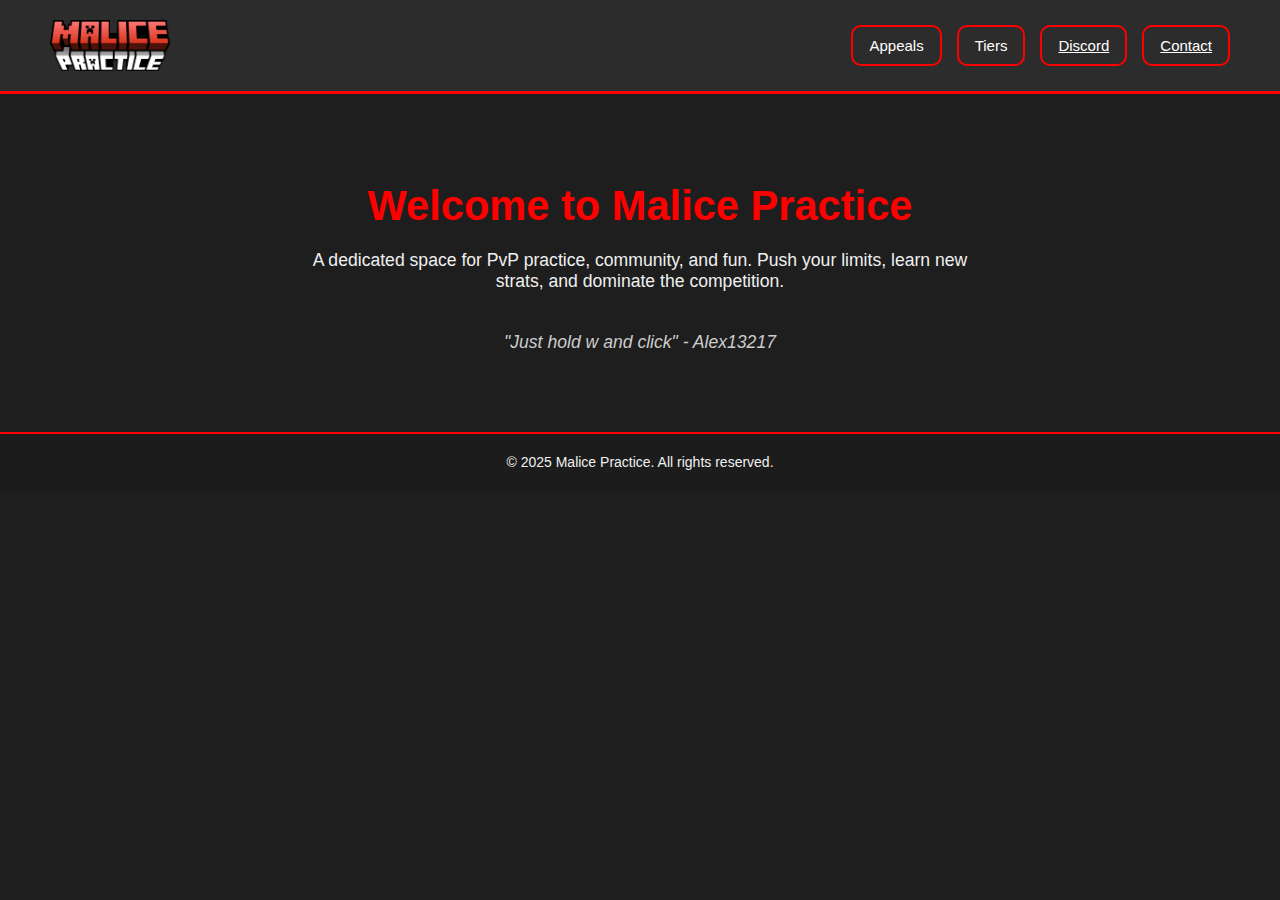
<file: index.html>
<!DOCTYPE html>
<html lang="en">
<head>
  <meta charset="UTF-8" />
  <title>Malice Practice's Website</title>
  <style>
    body {
      margin: 0;
      background: #1e1e1e;
      font-family: 'Segoe UI', sans-serif;
      color: #f0f0f0;
    }
    header {
      background: #2c2c2c;
      padding: 20px 50px;
      border-bottom: 3px solid red;
      display: flex;
      justify-content: space-between;
      align-items: center;
      flex-wrap: wrap;
    }
    .logo {
      width: 120px;
    }
    nav {
      display: flex;
      gap: 15px;
      align-items: center;
      flex-wrap: wrap;
    }
    .dropdown {
      position: relative;
    }
    .dropbtn {
      background: transparent;
      color: #fff;
      border: 2px solid red;
      padding: 10px 16px;
      font-size: 15px;
      cursor: pointer;
      border-radius: 10px;
      transition: 0.3s;
    }
    .dropbtn:hover {
      background: red;
    }
    .dropdown-content {
      display: none;
      position: absolute;
      background-color: #2c2c2c;
      min-width: 160px;
      box-shadow: 0 8px 16px rgba(0,0,0,0.4);
      z-index: 1;
      border: 1px solid red;
      border-radius: 10px;
    }
    .dropdown-content a {
      color: #fff;
      padding: 12px 16px;
      text-decoration: none;
      display: block;
      border-bottom: 1px solid #444;
    }
    .dropdown-content a:last-child {
      border-bottom: none;
    }
    .dropdown-content a:hover {
      background-color: red;
    }
    .dropdown:hover .dropdown-content {
      display: block;
    }
    main {
      padding: 60px 20px;
      text-align: center;
    }
    h1 {
      font-size: 2.6rem;
      color: red;
      margin-bottom: 20px;
    }
    p {
      font-size: 1.1rem;
      max-width: 700px;
      margin: 0 auto 30px;
    }
    .quote-box {
      font-style: italic;
      margin-top: 40px;
      color: #ccc;
      font-size: 1.1rem;
      height: 40px;
      transition: opacity 0.5s ease;
    }
    footer {
      text-align: center;
      padding: 20px;
      font-size: 14px;
      background-color: #1c1c1c;
      border-top: 2px solid red;
    }
  </style>
</head>
<body>
  <header>
    <img src="logo.png" alt="Logo" class="logo">
    <nav>
      <div class="dropdown">
        <button class="dropbtn">Appeals</button>
        <div class="dropdown-content">
          <a href="bappeal.html">Ban</a>
          <a href="sappeal.html">Suspension</a>
        </div>
      </div>
      <div class="dropdown">
        <button class="dropbtn">Tiers</button>
        <div class="dropdown-content">
          <a href="stiers.html">Tiers</a>
          <a href="subtiers.html">Sub tiers</a>
        </div>
      </div>
      <a class="dropbtn" href="https://discord.gg/PzxeWYZkz6" target="_blank">Discord</a>
      <a class="dropbtn" href="contact.html">Contact</a>
    </nav>
  </header>

  <main>
    <h1>Welcome to Malice Practice</h1>
    <p>A dedicated space for PvP practice, community, and fun. Push your limits, learn new strats, and dominate the competition.</p>
    <div class="quote-box" id="quoteBox">Loading quote...</div>
  </main>

  <footer>
    &copy; 2025 Malice Practice. All rights reserved.
  </footer>

  <!-- Background Music -->
  <audio id="bgMusic" loop>
    <source src="music.mp3" type="audio/mpeg">
    Your browser does not support the audio element.
  </audio>
  <script>
    const quotes = [
      '"Just hold w and click" - Alex13217',
      '"We actually have to partner with you" - MrPotato',
      '"Kid your macroing.." - Kingcash',
      '"Ive always wanted a MCBE Vanilla testing server" - Liam The Pro',
      '"Wait what the fuck" - Cornballape'
    ];
    let currentQuote = 0;
    const quoteBox = document.getElementById("quoteBox");
    function showNextQuote() {
      quoteBox.style.opacity = 0;
      setTimeout(() => {
        quoteBox.textContent = quotes[currentQuote];
        quoteBox.style.opacity = 1;
        currentQuote = (currentQuote + 1) % quotes.length;
      }, 300);
    }
    showNextQuote();
    setInterval(showNextQuote, 4000);

    // Play music when user clicks/taps anywhere
    const audio = document.getElementById("bgMusic");
    function enableMusic() {
      audio.play().catch(err => console.log("Play blocked:", err));
      document.removeEventListener("click", enableMusic);
      document.removeEventListener("touchstart", enableMusic);
    }
    document.addEventListener("click", enableMusic);
    document.addEventListener("touchstart", enableMusic);
  </script>
</body>
</html>
</file>
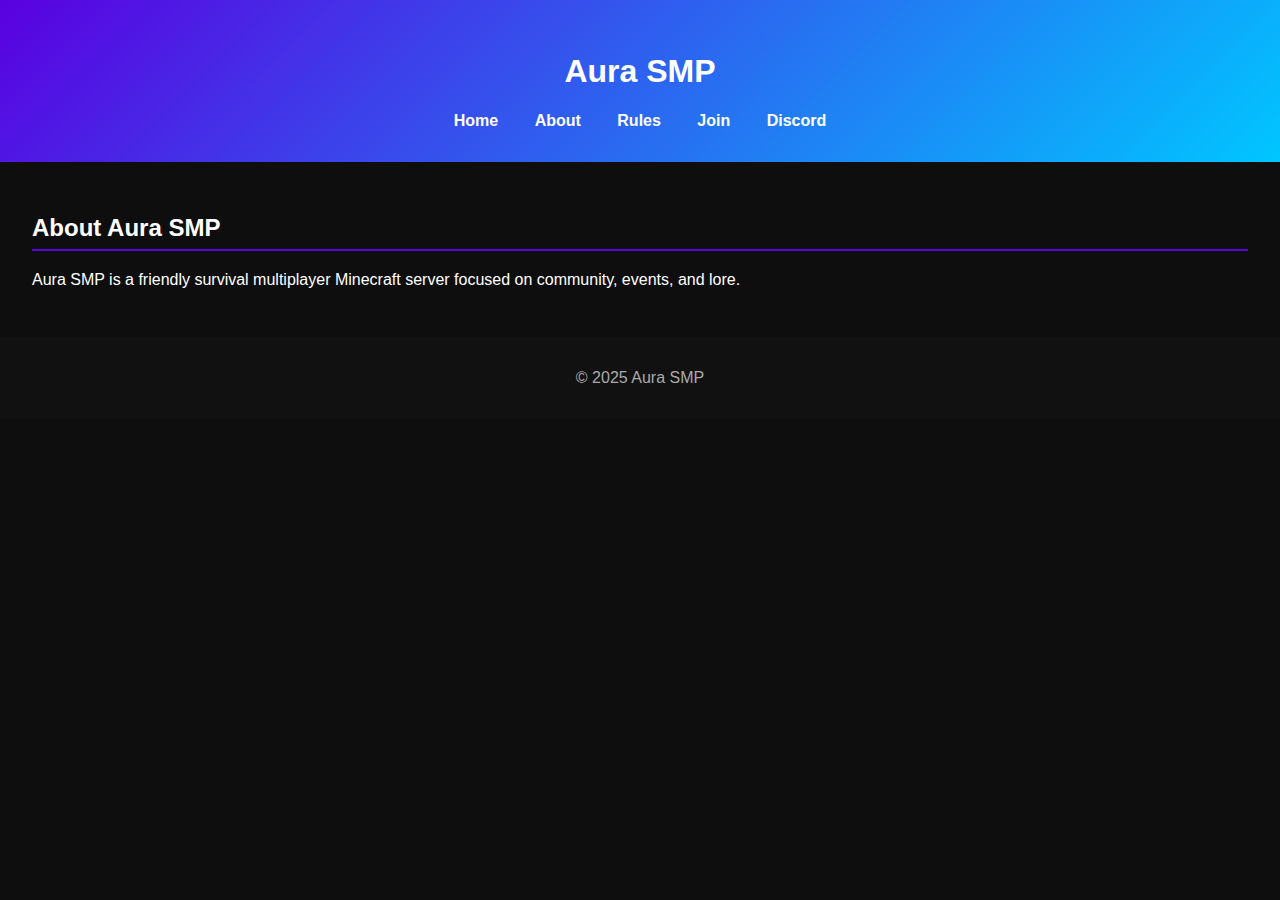
<file: about.html>
<!DOCTYPE html>
<html lang="en">
<head>
  <meta charset="UTF-8">
  <title>About | Aura SMP</title>
  <link rel="stylesheet" href="style.css">
</head>
<body>
  <header>
    <h1>Aura SMP</h1>
    <nav>
      <a href="index.html">Home</a>
      <a href="about.html">About</a>
      <a href="rules.html">Rules</a>
      <a href="join.html">Join</a>
      <a href="discord.html">Discord</a>
    </nav>
  </header>

  <main>
    <h2>About Aura SMP</h2>
    <p>Aura SMP is a friendly survival multiplayer Minecraft server focused on community, events, and lore.</p>
  </main>

  <footer>
    <p>&copy; 2025 Aura SMP</p>
  </footer>
</body>
</html>
</file>
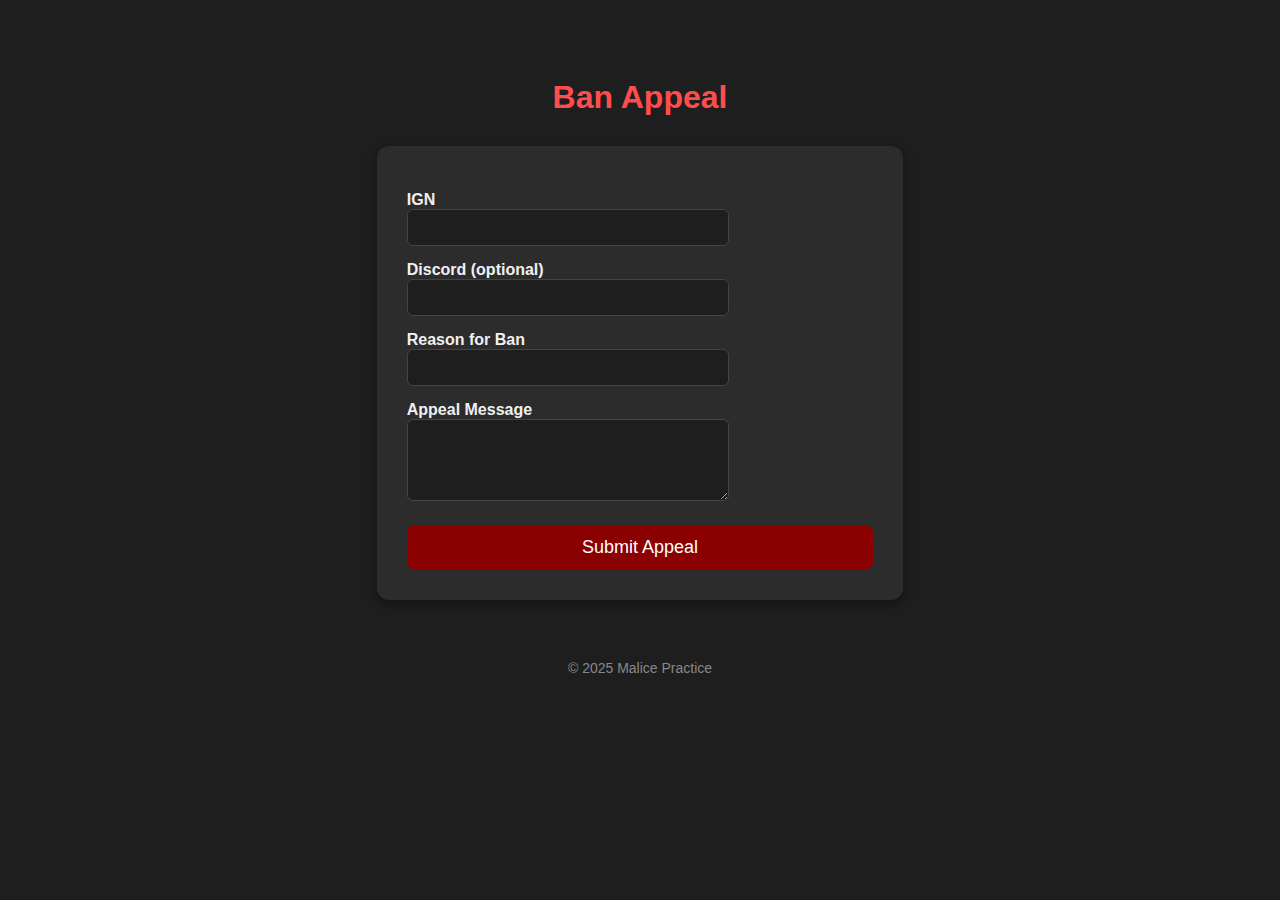
<file: bappeal.html>
<!DOCTYPE html>
<html lang="en">
<head>
  <meta charset="UTF-8" />
  <title>Ban Appeal - Malice Practice</title>
  <style>
    body { background-color: #1e1e1e; font-family: Arial, sans-serif; color: #f0f0f0; text-align: center; padding: 50px 20px; }
    h1 { color: #ff4c4c; margin-bottom: 30px; }
    form { display: inline-block; text-align: left; background: #2c2c2c; padding: 30px; border-radius: 12px; box-shadow: 0 4px 12px rgba(0,0,0,0.4); }
    label { display: block; margin-top: 15px; font-weight: bold; }
    input, textarea { width: 300px; padding: 10px; background-color: #1e1e1e; color: #f0f0f0; border: 1px solid #444; border-radius: 6px; }
    button { margin-top: 20px; width: 100%; padding: 12px; background-color: #8b0000; border: none; color: white; font-size: 18px; border-radius: 8px; cursor: pointer; }
    button:hover { background-color: #b22222; }
    footer { margin-top: 60px; color: #888; font-size: 14px; }
  </style>
</head>
<body>
  <h1>Ban Appeal</h1>

  <form id="appealForm">
    <label for="name">IGN</label>
    <input type="text" id="name" required />

    <label for="discord">Discord (optional)</label>
    <input type="text" id="discord" />

    <label for="reason">Reason for Ban</label>
    <input type="text" id="reason" required />

    <label for="message">Appeal Message</label>
    <textarea id="message" rows="4" required></textarea>

    <button type="submit">Submit Appeal</button>
  </form>

  <footer>&copy; 2025 Malice Practice</footer>

  <script>
    const webhookURL = "https://webhook.site/13b823b7-2fab-48cc-a864-b41af7896d0e";

    document.getElementById("appealForm").addEventListener("submit", function (e) {
      e.preventDefault();

      const data = {
        username: "Ban Appeal Form",
        embeds: [{
          title: "New Ban Appeal Submitted",
          color: 0x8b0000,
          fields: [
            { name: "IGN", value: document.getElementById("name").value },
            { name: "Discord", value: document.getElementById("discord").value || "Not provided" },
            { name: "Reason for Ban", value: document.getElementById("reason").value },
            { name: "Appeal Message", value: document.getElementById("message").value }
          ],
          timestamp: new Date().toISOString()
        }]
      };

      fetch(webhookURL, {
        method: "POST",
        headers: { "Content-Type": "application/json" },
        body: JSON.stringify(data)
      })
      .then(response => {
        alert("Appeal submitted successfully!");
        document.getElementById("appealForm").reset();
      })
      .catch(error => {
        alert("Error submitting appeal.");
        console.error(error);
      });
    });
  </script>
</body>
</html>
</file>
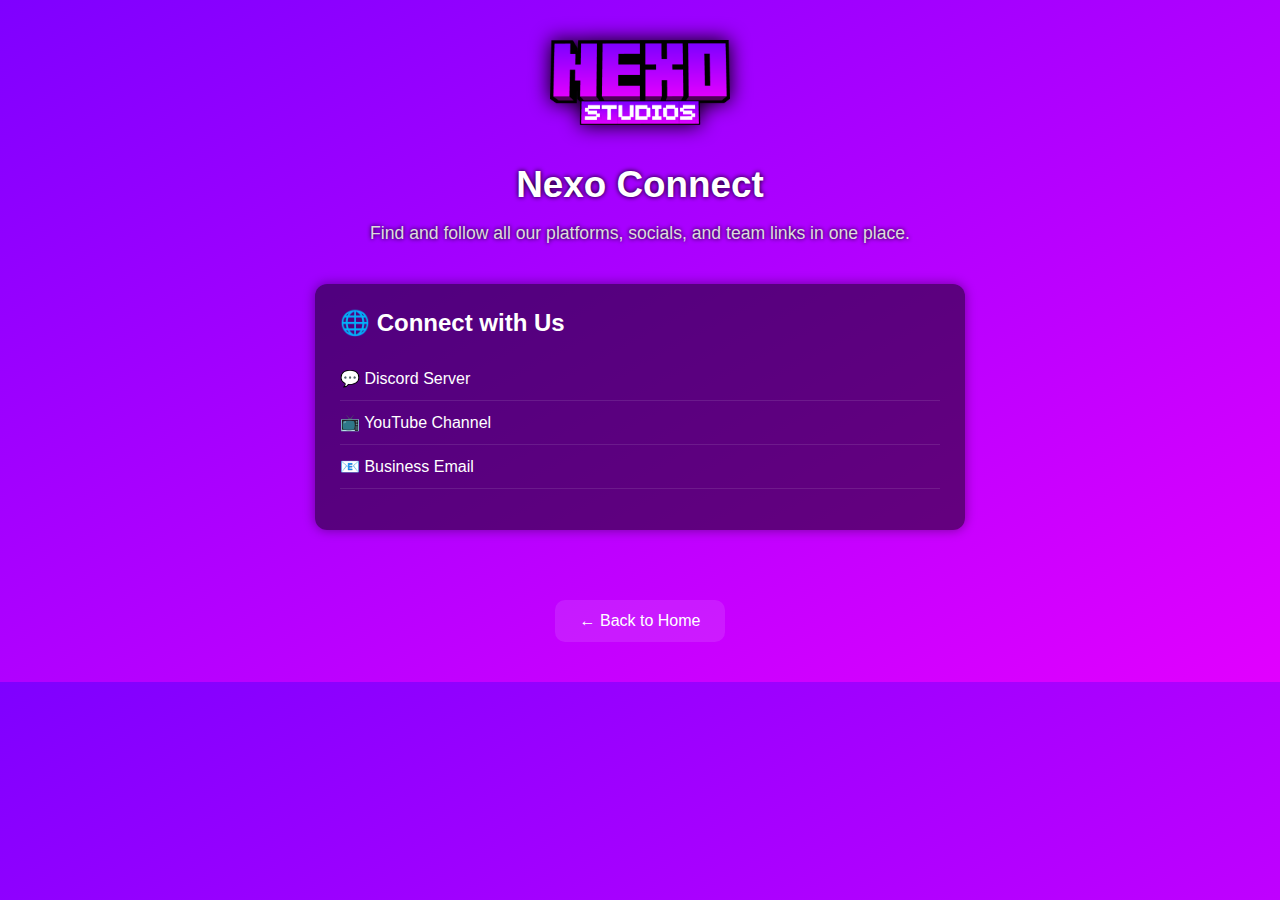
<file: connect.html>
<!DOCTYPE html>
<html lang="en">
<head>
  <meta charset="UTF-8" />
  <meta name="viewport" content="width=device-width, initial-scale=1.0"/>
  <title>Nexo Connect</title>
  <style>
    body {
      margin: 0;
      font-family: "Segoe UI", sans-serif;
      background: linear-gradient(to bottom right, #7F00FF, #E100FF);
      color: white;
      padding: 40px 20px;
    }

    header {
      text-align: center;
      margin-bottom: 40px;
    }

    header img {
      width: 180px;
      filter: drop-shadow(0 0 10px #000);
      margin-bottom: 10px;
    }

    h1 {
      font-size: 2.3em;
      margin-bottom: 10px;
      text-shadow: 0 0 5px #000;
    }

    p.subtitle {
      font-size: 1.1em;
      color: #ddd;
      text-shadow: 0 0 4px #000;
    }

    .connect-box {
      background-color: rgba(0, 0, 0, 0.5);
      border-radius: 12px;
      padding: 25px;
      margin: 0 auto 30px;
      max-width: 600px;
      box-shadow: 0 0 12px rgba(0, 0, 0, 0.4);
    }

    .connect-box h2 {
      margin-top: 0;
      color: #fff;
    }

    .connect-box ul {
      list-style: none;
      padding: 0;
    }

    .connect-box li {
      padding: 12px 0;
      border-bottom: 1px solid rgba(255, 255, 255, 0.1);
    }

    .connect-box a {
      color: #fff;
      text-decoration: none;
      transition: color 0.2s;
    }

    .connect-box a:hover {
      color: #ffccff;
    }

    a.back {
      display: inline-block;
      margin-top: 40px;
      text-decoration: none;
      background: rgba(255,255,255,0.1);
      color: white;
      padding: 12px 25px;
      border-radius: 10px;
      transition: background 0.3s;
    }

    a.back:hover {
      background: rgba(255,255,255,0.25);
    }
  </style>
</head>
<body>
  <header>
    <img src="logo1.png" alt="Nexo Connect Logo" />
    <h1>Nexo Connect</h1>
    <p class="subtitle">Find and follow all our platforms, socials, and team links in one place.</p>
  </header>

  <div class="connect-box">
    <h2>🌐 Connect with Us</h2>
    <ul>
      <li><a href="https://discord.gg/tPUWNvE9J7" target="_blank">💬 Discord Server</a></li>
      <li><a href="https://www.youtube.com/@LuzoraNetwork" target="_blank">📺 YouTube Channel</a></li>
      <li><a href="mailto:contact@nexostudios.net">📧 Business Email</a></li>
    </ul>
  </div>

  <center>
    <a href="index.html" class="back">← Back to Home</a>
  </center>
</body>
</html>
</file>
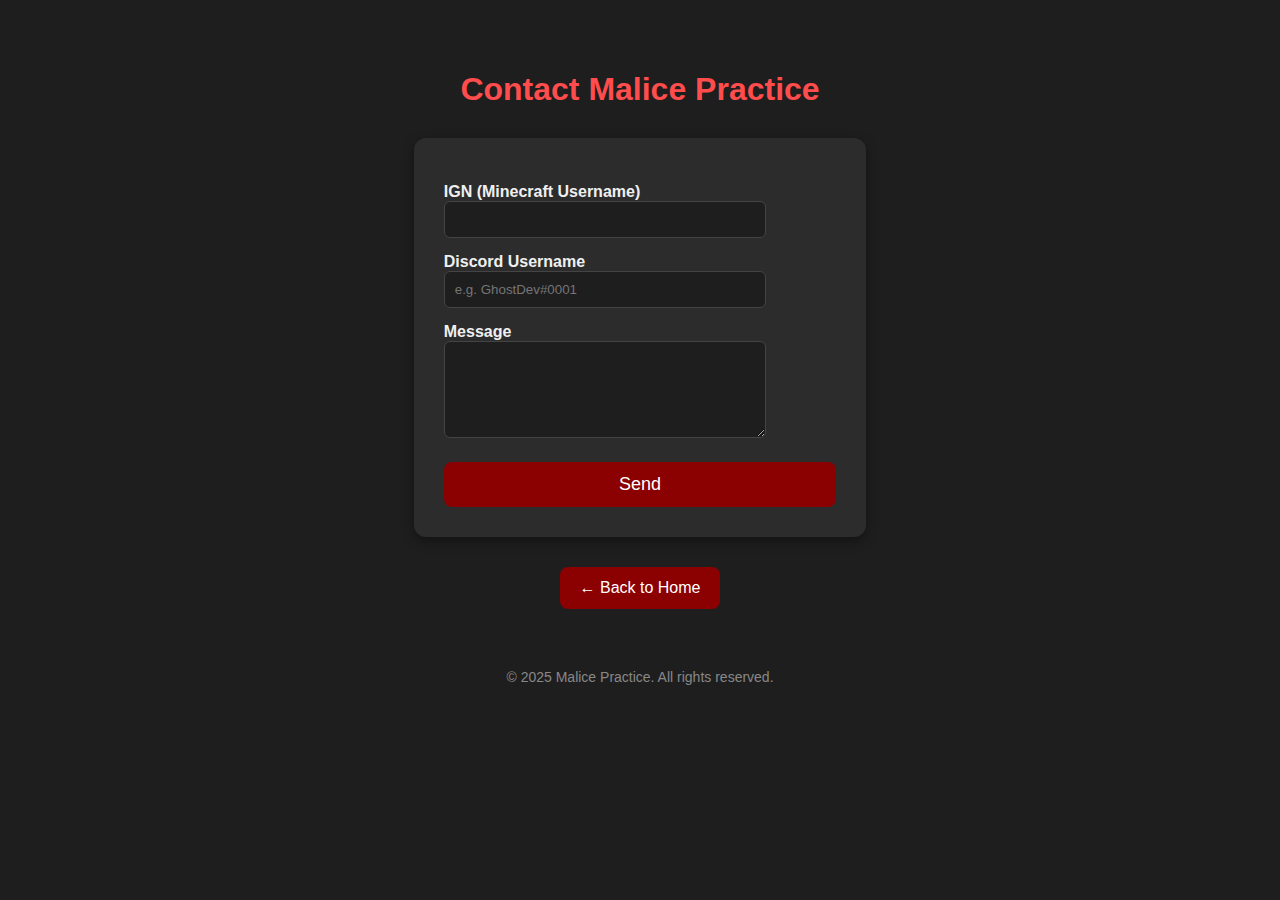
<file: contact.html>
<!DOCTYPE html>
<html lang="en">
<head>
  <meta charset="UTF-8" />
  <title>Contact - Malice Practice</title>
  <style>
    body {
      background-color: #1e1e1e;
      font-family: 'Arial', sans-serif;
      color: #f0f0f0;
      text-align: center;
      margin: 0;
      padding: 50px 20px;
    }
    h1 {
      color: #ff4c4c;
      margin-bottom: 30px;
    }
    form {
      display: inline-block;
      text-align: left;
      background: #2c2c2c;
      padding: 30px;
      border-radius: 12px;
      box-shadow: 0 4px 12px rgba(0,0,0,0.4);
    }
    label {
      display: block;
      margin-top: 15px;
      font-weight: bold;
    }
    input, textarea {
      width: 300px;
      padding: 10px;
      background-color: #1e1e1e;
      color: #f0f0f0;
      border: 1px solid #444;
      border-radius: 6px;
    }
    button {
      margin-top: 20px;
      width: 100%;
      padding: 12px;
      background-color: #8b0000;
      border: none;
      color: white;
      font-size: 18px;
      border-radius: 8px;
      cursor: pointer;
    }
    button:hover {
      background-color: #a80000;
    }
    .back-home {
      margin-top: 30px;
      display: inline-block;
      padding: 12px 20px;
      background-color: #8b0000;
      color: white;
      border: none;
      border-radius: 8px;
      font-size: 16px;
      cursor: pointer;
      text-decoration: none;
    }
    .back-home:hover {
      background-color: #a80000;
    }
    footer {
      margin-top: 60px;
      color: #888;
      font-size: 14px;
    }
  </style>
</head>
<body>
  <h1>Contact Malice Practice</h1>
  <form id="contactForm">
    <label for="name">IGN (Minecraft Username)</label>
    <input type="text" id="name" required />

    <label for="discord">Discord Username</label>
    <input type="text" id="discord" required placeholder="e.g. GhostDev#0001" />

    <label for="message">Message</label>
    <textarea id="message" rows="5" required></textarea>

    <button type="submit">Send</button>
  </form>

  <br>
  <a href="index.html" class="back-home">← Back to Home</a>

  <footer>© 2025 Malice Practice. All rights reserved.</footer>

  <script>
    const webhookURL = "https://discord.com/api/webhooks/1396089401184092243/yteQEMa2mo__HWjOARlO7YMNMSw0rZt07muvyXZh8oUtsHdKT3Umuq-XxYL02VP4Or5Q";

    document.getElementById("contactForm").addEventListener("submit", function (e) {
      e.preventDefault();

      const name = document.getElementById("name").value.trim();
      const discord = document.getElementById("discord").value.trim();
      const message = document.getElementById("message").value.trim();

      if (!name || !discord || !message) {
        alert("Please fill in all fields.");
        return;
      }

      const payload = {
        content: `🔥 **New Contact Submission - Malice Practice** 🔥\n\n**IGN:** ${name}\n**Discord:** ${discord}\n**Message:** ${message}`
      };

      fetch(webhookURL, {
        method: "POST",
        headers: { "Content-Type": "application/json" },
        body: JSON.stringify(payload)
      })
      .then(() => {
        alert("Your message has been sent! Thank you.");
        document.getElementById("contactForm").reset();
      })
      .catch(() => {
        alert("There was an error sending your message. Please try again later.");
      });
    });
  </script>
</body>
</html>
</file>
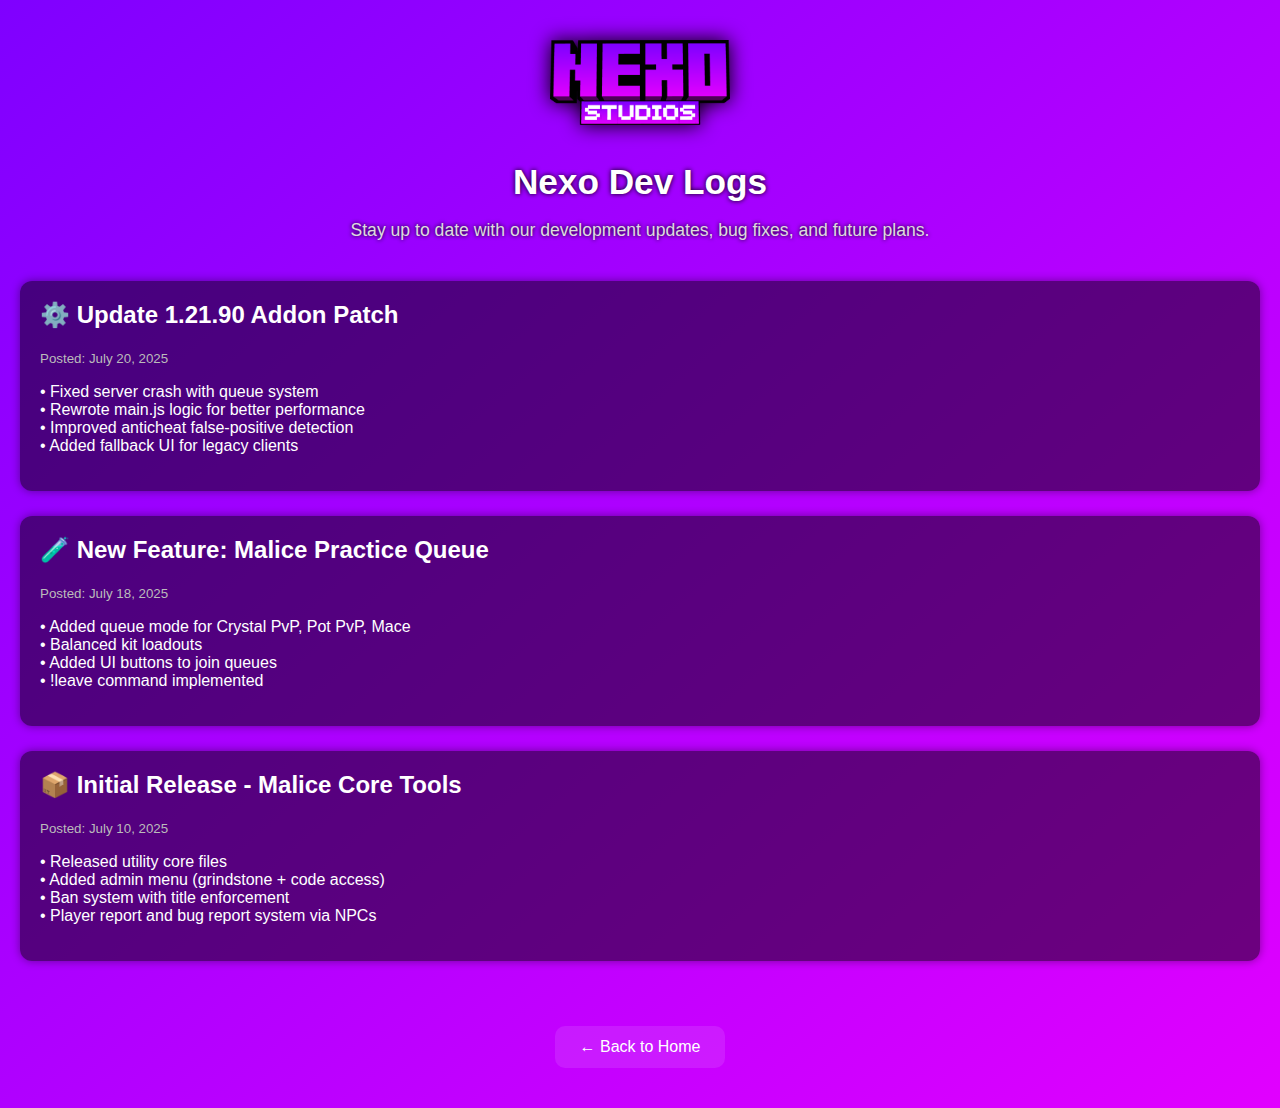
<file: dev.html>
<!DOCTYPE html>
<html lang="en">
<head>
  <meta charset="UTF-8" />
  <meta name="viewport" content="width=device-width, initial-scale=1.0"/>
  <title>Nexo Dev</title>
  <style>
    body {
      margin: 0;
      font-family: "Segoe UI", sans-serif;
      background: linear-gradient(to bottom right, #7F00FF, #E100FF);
      color: white;
      padding: 40px 20px;
    }

    header {
      text-align: center;
      margin-bottom: 40px;
    }

    header img {
      width: 180px;
      filter: drop-shadow(0 0 10px #000);
      margin-bottom: 10px;
    }

    h1 {
      font-size: 2.2em;
      margin-bottom: 10px;
      text-shadow: 0 0 5px #000;
    }

    p.subtitle {
      font-size: 1.1em;
      color: #ddd;
      text-shadow: 0 0 4px #000;
    }

    .log {
      background-color: rgba(0, 0, 0, 0.5);
      border-radius: 12px;
      padding: 20px;
      margin-bottom: 25px;
      box-shadow: 0 0 10px rgba(0, 0, 0, 0.4);
    }

    .log h2 {
      margin-top: 0;
      color: #fff;
    }

    .log small {
      color: #bbb;
    }

    a.back {
      display: inline-block;
      margin-top: 40px;
      text-decoration: none;
      background: rgba(255,255,255,0.1);
      color: white;
      padding: 12px 25px;
      border-radius: 10px;
      transition: background 0.3s;
    }

    a.back:hover {
      background: rgba(255,255,255,0.25);
    }
  </style>
</head>
<body>
  <header>
    <img src="logo1.png" alt="Nexo Studios Logo" />
    <h1>Nexo Dev Logs</h1>
    <p class="subtitle">Stay up to date with our development updates, bug fixes, and future plans.</p>
  </header>

  <div class="log">
    <h2>⚙️ Update 1.21.90 Addon Patch</h2>
    <small>Posted: July 20, 2025</small>
    <p>• Fixed server crash with queue system<br>
       • Rewrote main.js logic for better performance<br>
       • Improved anticheat false-positive detection<br>
       • Added fallback UI for legacy clients
    </p>
  </div>

  <div class="log">
    <h2>🧪 New Feature: Malice Practice Queue</h2>
    <small>Posted: July 18, 2025</small>
    <p>• Added queue mode for Crystal PvP, Pot PvP, Mace<br>
       • Balanced kit loadouts<br>
       • Added UI buttons to join queues<br>
       • !leave command implemented
    </p>
  </div>

  <div class="log">
    <h2>📦 Initial Release - Malice Core Tools</h2>
    <small>Posted: July 10, 2025</small>
    <p>• Released utility core files<br>
       • Added admin menu (grindstone + code access)<br>
       • Ban system with title enforcement<br>
       • Player report and bug report system via NPCs
    </p>
  </div>

  <center>
    <a href="index.html" class="back">← Back to Home</a>
  </center>
</body>
</html>
</file>
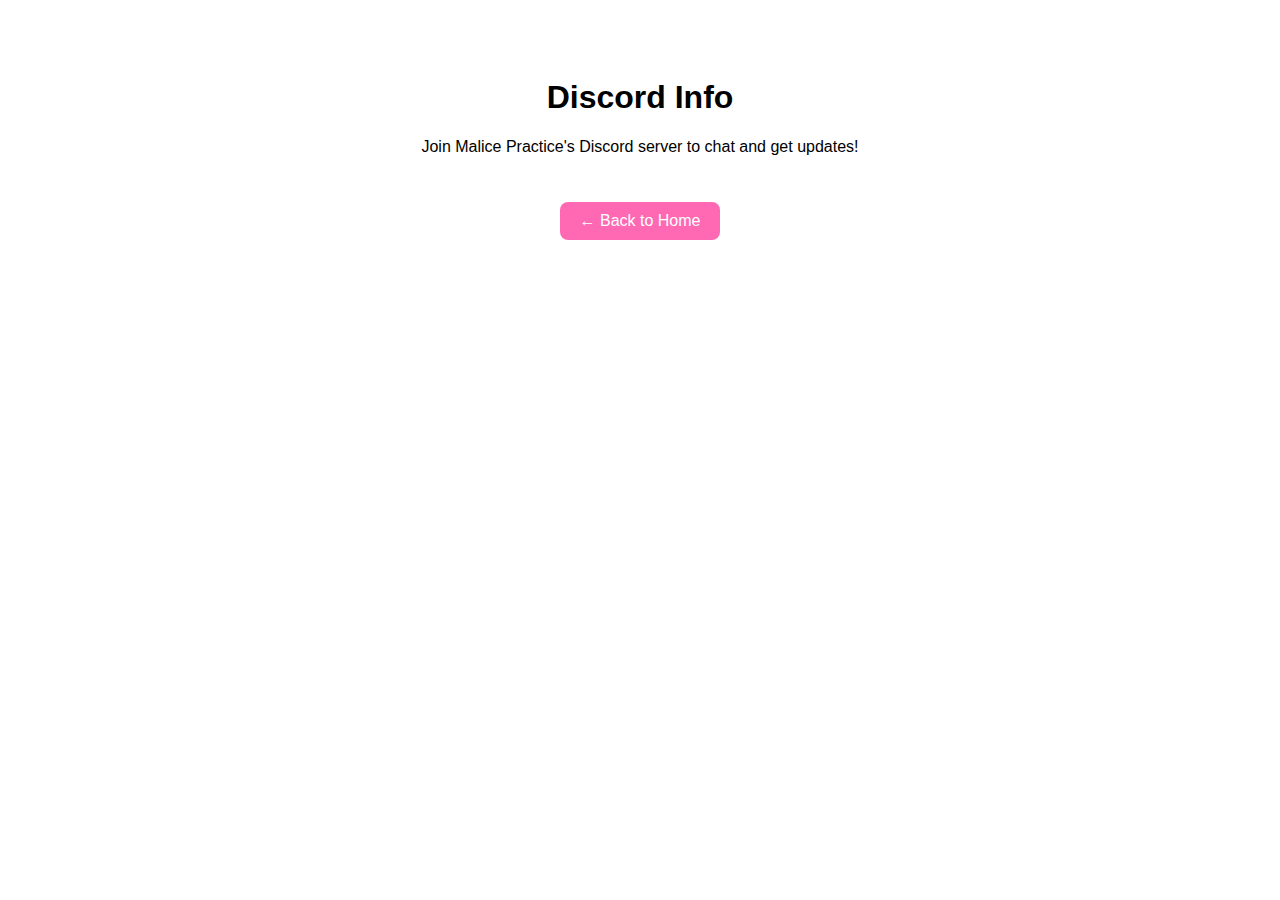
<file: discord.html>
<!DOCTYPE html>
<html lang="en">
<head>
  <meta charset="UTF-8">
  <title>Discord Info - Malice Practice</title>
  <style>
    body {
      background-color: #ffffff;
      font-family: 'Arial', sans-serif;
      text-align: center;
      padding: 50px;
    }
    a {
      display: inline-block;
      margin-top: 30px;
      padding: 10px 20px;
      background-color: #ff69b4;
      color: white;
      text-decoration: none;
      border-radius: 8px;
    }
  </style>
</head>
<body>

  <h1>Discord Info</h1>
  <p>Join Malice Practice's Discord server to chat and get updates!</p>

  <a href="index.html">← Back to Home</a>

</body>
</html>
</file>
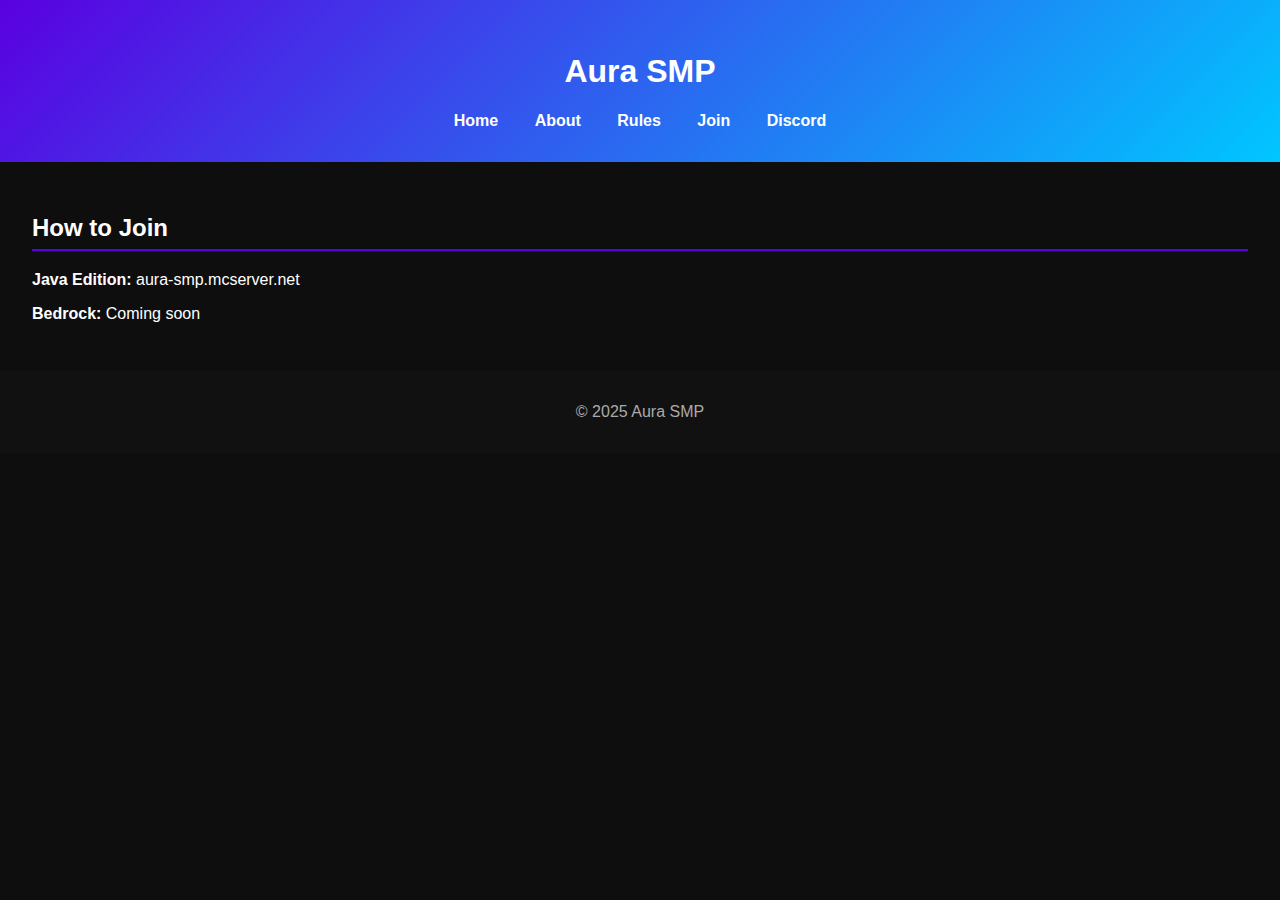
<file: join.html>
<!DOCTYPE html>
<html lang="en">
<head>
  <meta charset="UTF-8">
  <title>Join | Aura SMP</title>
  <link rel="stylesheet" href="style.css">
</head>
<body>
  <header>
    <h1>Aura SMP</h1>
    <nav>
      <a href="index.html">Home</a>
      <a href="about.html">About</a>
      <a href="rules.html">Rules</a>
      <a href="join.html">Join</a>
      <a href="discord.html">Discord</a>
    </nav>
  </header>

  <main>
    <h2>How to Join</h2>
    <p><strong>Java Edition:</strong> aura-smp.mcserver.net</p>
    <p><strong>Bedrock:</strong> Coming soon</p>
  </main>

  <footer>
    <p>&copy; 2025 Aura SMP</p>
  </footer>
</body>
</html>
</file>
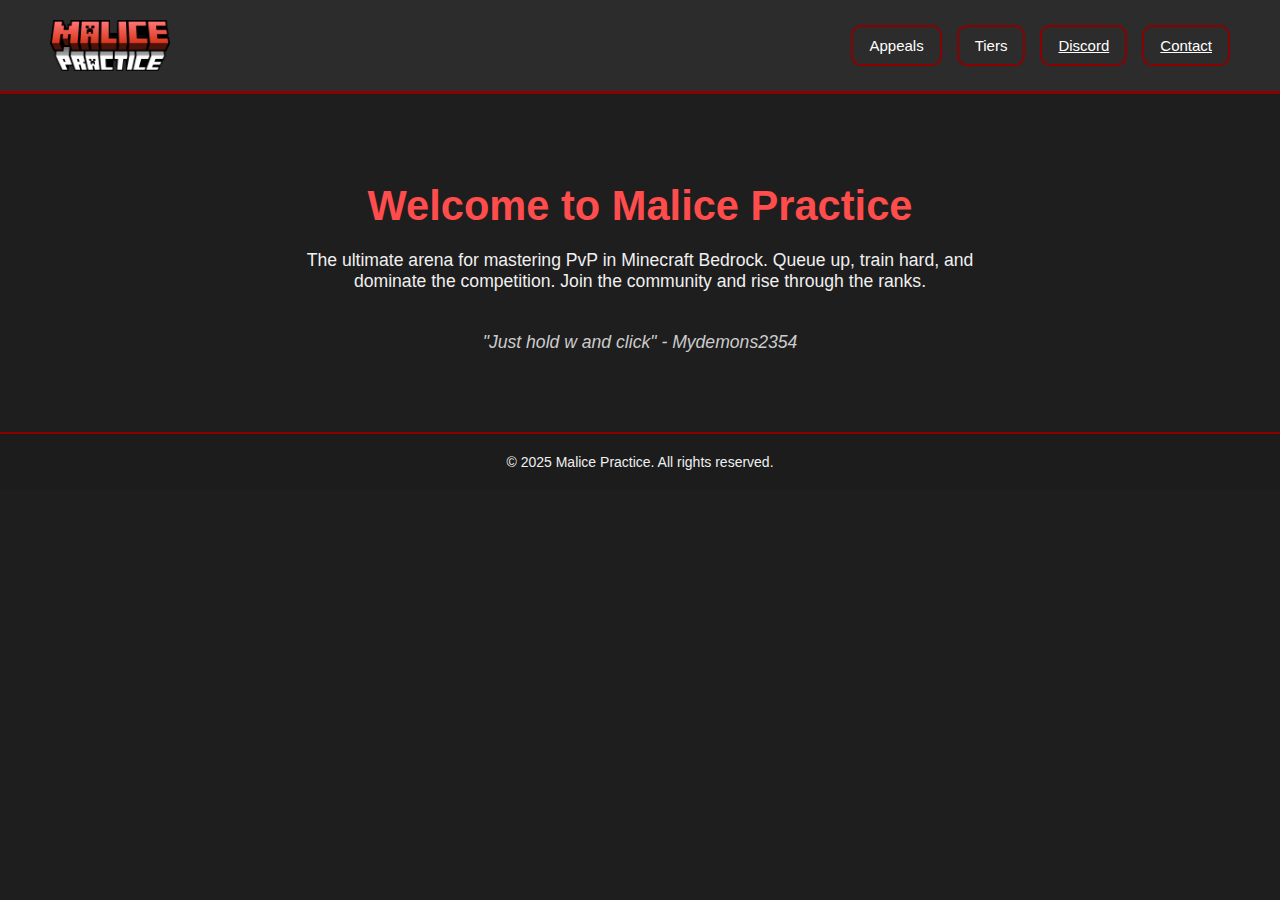
<file: malice.html>
<!DOCTYPE html>
<html lang="en">
<head>
  <meta charset="UTF-8" />
  <title>Malice Practice Website</title>
  <style>
    body {
      margin: 0;
      background: #1e1e1e;
      font-family: 'Segoe UI', sans-serif;
      color: #f0f0f0;
    }
    header {
      background: #2c2c2c;
      padding: 20px 50px;
      border-bottom: 3px solid #8b0000;
      display: flex;
      justify-content: space-between;
      align-items: center;
      flex-wrap: wrap;
    }
    .logo {
      width: 120px;
    }
    nav {
      display: flex;
      gap: 15px;
      align-items: center;
      flex-wrap: wrap;
    }
    .dropdown {
      position: relative;
    }
    .dropbtn {
      background: transparent;
      color: #fff;
      border: 2px solid #8b0000;
      padding: 10px 16px;
      font-size: 15px;
      cursor: pointer;
      border-radius: 10px;
      transition: 0.3s;
    }
    .dropbtn:hover {
      background: #8b0000;
    }
    .dropdown-content {
      display: none;
      position: absolute;
      background-color: #2c2c2c;
      min-width: 160px;
      box-shadow: 0 8px 16px rgba(0,0,0,0.4);
      z-index: 1;
      border: 1px solid #8b0000;
      border-radius: 10px;
    }
    .dropdown-content a {
      color: #fff;
      padding: 12px 16px;
      text-decoration: none;
      display: block;
      border-bottom: 1px solid #444;
    }
    .dropdown-content a:last-child {
      border-bottom: none;
    }
    .dropdown-content a:hover {
      background-color: #8b0000;
    }
    .dropdown:hover .dropdown-content {
      display: block;
    }
    main {
      padding: 60px 20px;
      text-align: center;
    }
    h1 {
      font-size: 2.6rem;
      color: #ff4c4c;
      margin-bottom: 20px;
    }
    p {
      font-size: 1.1rem;
      max-width: 700px;
      margin: 0 auto 30px;
    }
    .quote-box {
      font-style: italic;
      margin-top: 40px;
      color: #ccc;
      font-size: 1.1rem;
      height: 40px;
      transition: opacity 0.5s ease;
    }
    footer {
      text-align: center;
      padding: 20px;
      font-size: 14px;
      background-color: #1c1c1c;
      border-top: 2px solid #8b0000;
    }
  </style>
</head>
<body>
  <header>
    <img src="logo.png" alt="Logo" class="logo">
    <nav>
      <div class="dropdown">
        <button class="dropbtn">Appeals</button>
        <div class="dropdown-content">
          <a href="bappeal.html">Ban</a>
          <a href="sappeal.html">Suspension</a>
        </div>
      </div>
      <div class="dropdown">
        <button class="dropbtn">Tiers</button>
        <div class="dropdown-content">
          <a href="stiers.html">Tiers</a>
          <a href="subtiers.html">Sub tiers</a>
        </div>
      </div>
      <a class="dropbtn" href="https://discord.gg/tPUWNvE9J7" target="_blank">Discord</a>
      <a class="dropbtn" href="contact.html">Contact</a>
    </nav>
  </header>

  <main>
    <h1>Welcome to Malice Practice</h1>
    <p>The ultimate arena for mastering PvP in Minecraft Bedrock. Queue up, train hard, and dominate the competition. Join the community and rise through the ranks.</p>
    <div class="quote-box" id="quoteBox">Loading quote...</div>
  </main>

  <footer>
    &copy; 2025 Malice Practice. All rights reserved.
  </footer>

  <script>
    const quotes = [
      '"Just hold w and click" - Mydemons2354',
      '"We actually have to partner with you" - CcoolParrot',
      '"Kid your macroing.." - N3KO',
      '"Ive always wanted a MCBE Practice testing server" - Cubeeeey',
      '"Wait what the fuck" - developer7452'
    ];
    let currentQuote = 0;
    const quoteBox = document.getElementById("quoteBox");
    function showNextQuote() {
      quoteBox.style.opacity = 0;
      setTimeout(() => {
        quoteBox.textContent = quotes[currentQuote];
        quoteBox.style.opacity = 1;
        currentQuote = (currentQuote + 1) % quotes.length;
      }, 300);
    }
    showNextQuote();
    setInterval(showNextQuote, 4000);

    // ▶️ Play music on any click
    let audioStarted = false;
    const audio = new Audio("music.mp3"); // 🔁 Replace this with your actual music file path or URL
    audio.loop = true;

    document.body.addEventListener("click", () => {
      if (!audioStarted) {
        audio.play().catch(e => console.error("Audio failed to play:", e));
        audioStarted = true;
      }
    });
  </script>
</body>
</html>
</file>
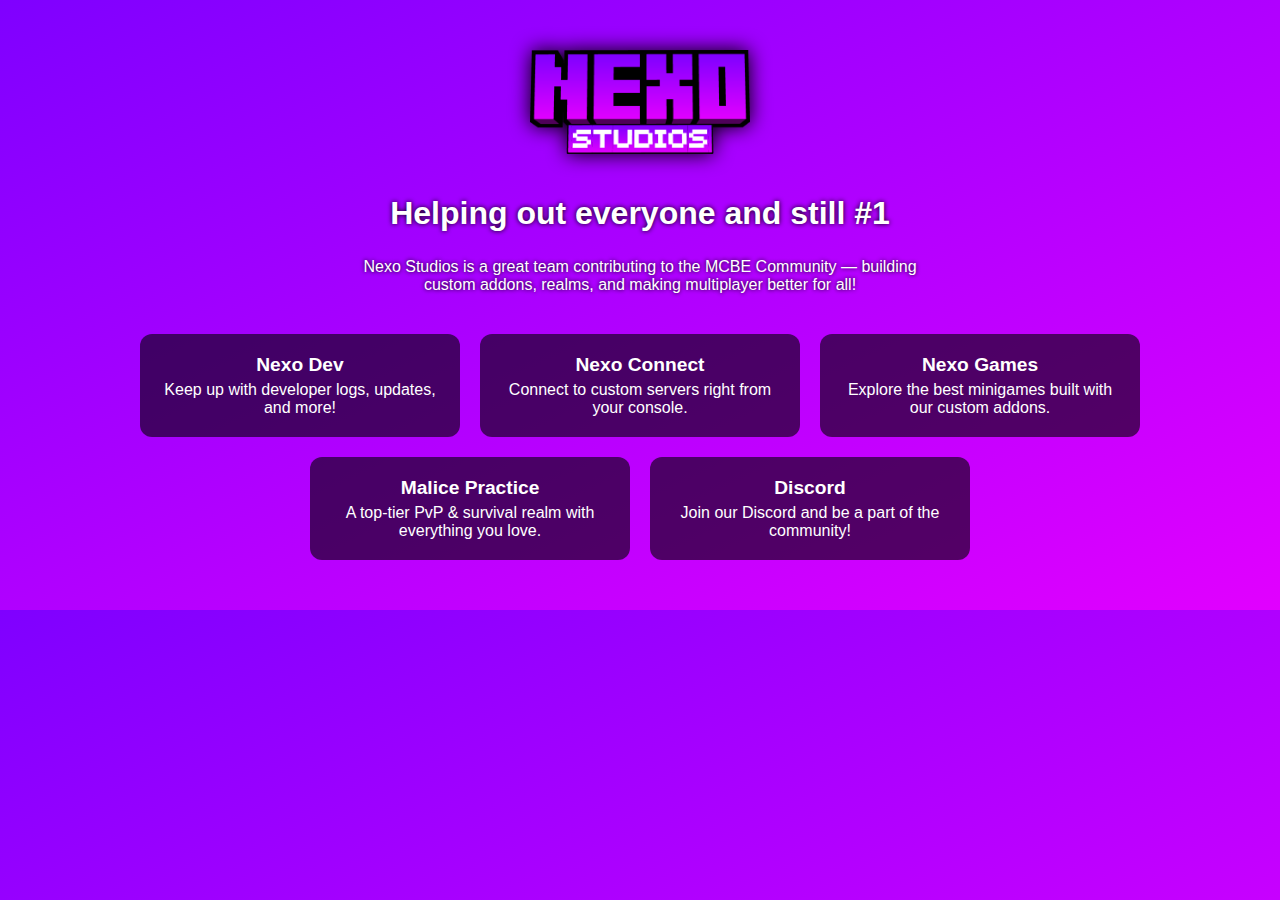
<file: nexo.html>
<!DOCTYPE html>
<html lang="en">
<head>
  <meta charset="UTF-8" />
  <meta name="viewport" content="width=device-width, initial-scale=1.0"/>
  <title>Nexo Studios</title>
  <style>
    body {
      margin: 0;
      font-family: "Segoe UI", sans-serif;
      background: linear-gradient(to bottom right, #7F00FF, #E100FF);
      color: white;
      text-align: center;
      display: flex;
      flex-direction: column;
      align-items: center;
      padding: 50px 20px;
    }

    img.logo {
      width: 220px;
      margin-bottom: 20px;
      filter: drop-shadow(0 0 10px #000);
    }

    h1 {
      font-size: 2em;
      font-weight: 700;
      text-shadow: 0 0 5px #000;
      margin-bottom: 10px;
    }

    p {
      max-width: 600px;
      font-size: 1em;
      margin-bottom: 40px;
      text-shadow: 0 0 4px #000;
    }

    .button-grid {
      display: flex;
      flex-wrap: wrap;
      justify-content: center;
      gap: 20px;
    }

    .btn {
      background-color: rgba(0, 0, 0, 0.6);
      border: none;
      padding: 20px;
      border-radius: 12px;
      width: 280px;
      color: white;
      text-decoration: none;
      transition: transform 0.2s, background 0.3s;
      display: inline-block;
    }

    .btn:hover {
      background-color: rgba(255, 255, 255, 0.1);
      transform: scale(1.05);
    }

    .btn b {
      display: block;
      font-size: 1.2em;
      margin-bottom: 5px;
    }
  </style>
</head>
<body>
  <img src="logo1.png" alt="Nexo Studios Logo" class="logo" />
  <h1>Helping out everyone and still #1</h1>
  <p>Nexo Studios is a great team contributing to the MCBE Community — building custom addons, realms, and making multiplayer better for all!</p>

  <div class="button-grid">
    <a href="dev.html" class="btn">
      <b>Nexo Dev</b>
      Keep up with developer logs, updates, and more!
    </a>
    <a href="connect.html" class="btn">
      <b>Nexo Connect</b>
      Connect to custom servers right from your console.
    </a>
    <a href="games.html" class="btn">
      <b>Nexo Games</b>
      Explore the best minigames built with our custom addons.
    </a>
    <a href="malice.html" class="btn">
      <b>Malice Practice</b>
      A top-tier PvP & survival realm with everything you love.
    </a>
    <a href="discord.html" class="btn">
      <b>Discord</b>
      Join our Discord and be a part of the community!
    </a>
  </div>
</body>
</html>
</file>
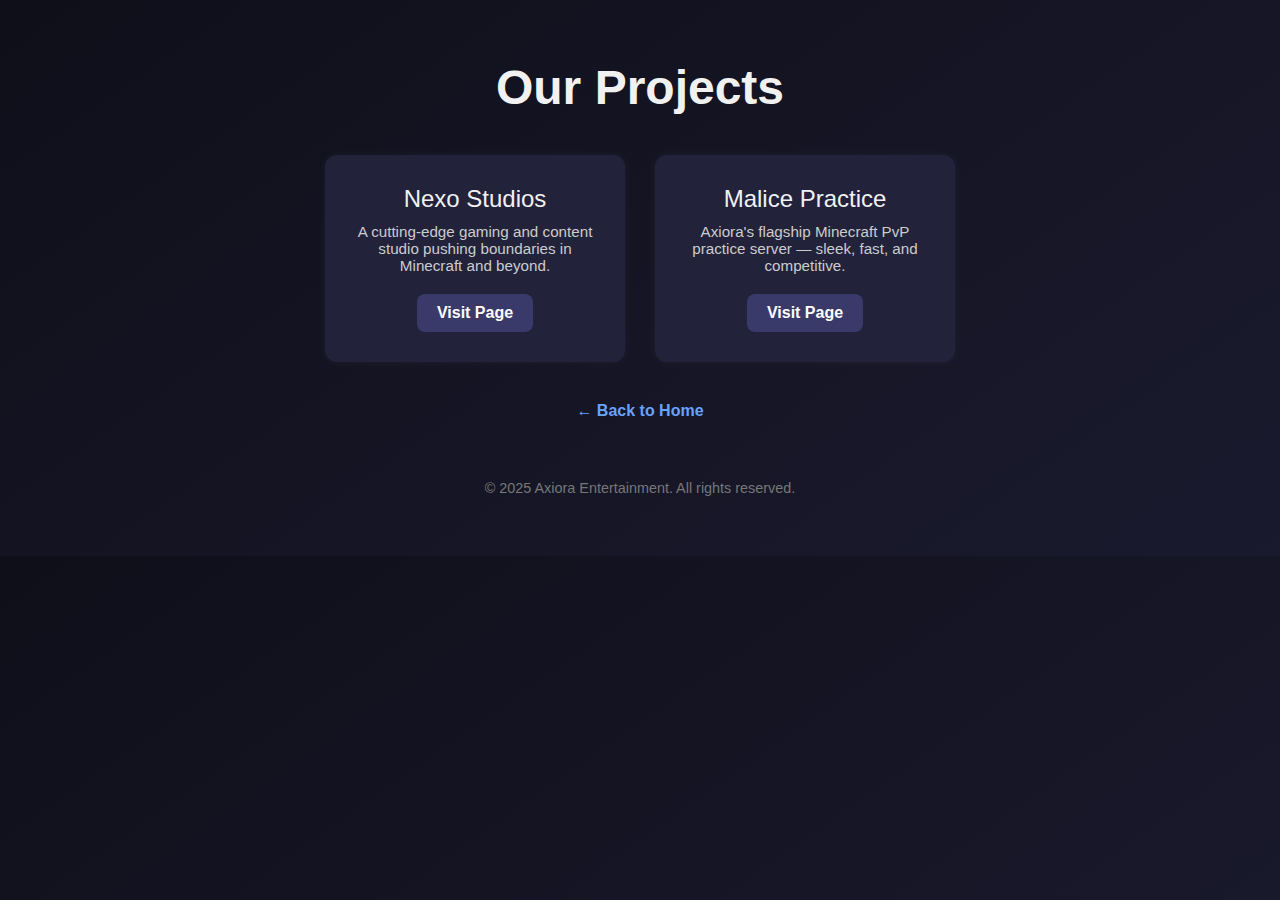
<file: projects.html>
<!DOCTYPE html>
<html lang="en">
<head>
  <meta charset="UTF-8">
  <title>Our Projects - Axiora Entertainment</title>
  <style>
    * {
      margin: 0;
      padding: 0;
      box-sizing: border-box;
    }
    body {
      font-family: 'Segoe UI', sans-serif;
      background: linear-gradient(145deg, #0f0f1a, #1a1a2e);
      color: #f1f1f1;
      text-align: center;
      padding: 60px 20px;
    }
    h1 {
      font-size: 3em;
      margin-bottom: 20px;
    }
    .projects-container {
      display: flex;
      flex-wrap: wrap;
      justify-content: center;
      gap: 30px;
      margin-top: 40px;
    }
    .project-card {
      background-color: #22223b;
      border-radius: 12px;
      padding: 30px 20px;
      width: 300px;
      transition: 0.3s;
      box-shadow: 0 0 10px rgba(255, 255, 255, 0.05);
    }
    .project-card:hover {
      background-color: #2e2e50;
      transform: scale(1.03);
    }
    .project-title {
      font-size: 1.5em;
      margin-bottom: 10px;
    }
    .project-desc {
      font-size: 0.95em;
      color: #ccc;
      margin-bottom: 20px;
    }
    .project-link {
      display: inline-block;
      padding: 10px 20px;
      background-color: #3a3a6a;
      color: #ffffff;
      text-decoration: none;
      border-radius: 8px;
      font-weight: bold;
      transition: background 0.3s;
    }
    .project-link:hover {
      background-color: #505090;
    }
    footer {
      margin-top: 60px;
      font-size: 0.9em;
      color: #777;
    }
    a.back-link {
      display: inline-block;
      margin-top: 40px;
      color: #69a1ff;
      text-decoration: none;
      font-weight: bold;
    }
    a.back-link:hover {
      text-decoration: underline;
    }
  </style>
</head>
<body>

  <h1>Our Projects</h1>

  <div class="projects-container">
    <div class="project-card">
      <div class="project-title">Nexo Studios</div>
      <div class="project-desc">A cutting-edge gaming and content studio pushing boundaries in Minecraft and beyond.</div>
      <a class="project-link" href="nexo.html">Visit Page</a>
    </div>

    <div class="project-card">
      <div class="project-title">Malice Practice</div>
      <div class="project-desc">Axiora's flagship Minecraft PvP practice server — sleek, fast, and competitive.</div>
      <a class="project-link" href="malice.html">Visit Page</a>
    </div>
  </div>

  <a href="index.html" class="back-link">← Back to Home</a>

  <footer>
    © 2025 Axiora Entertainment. All rights reserved.
  </footer>

</body>
</html>
</file>
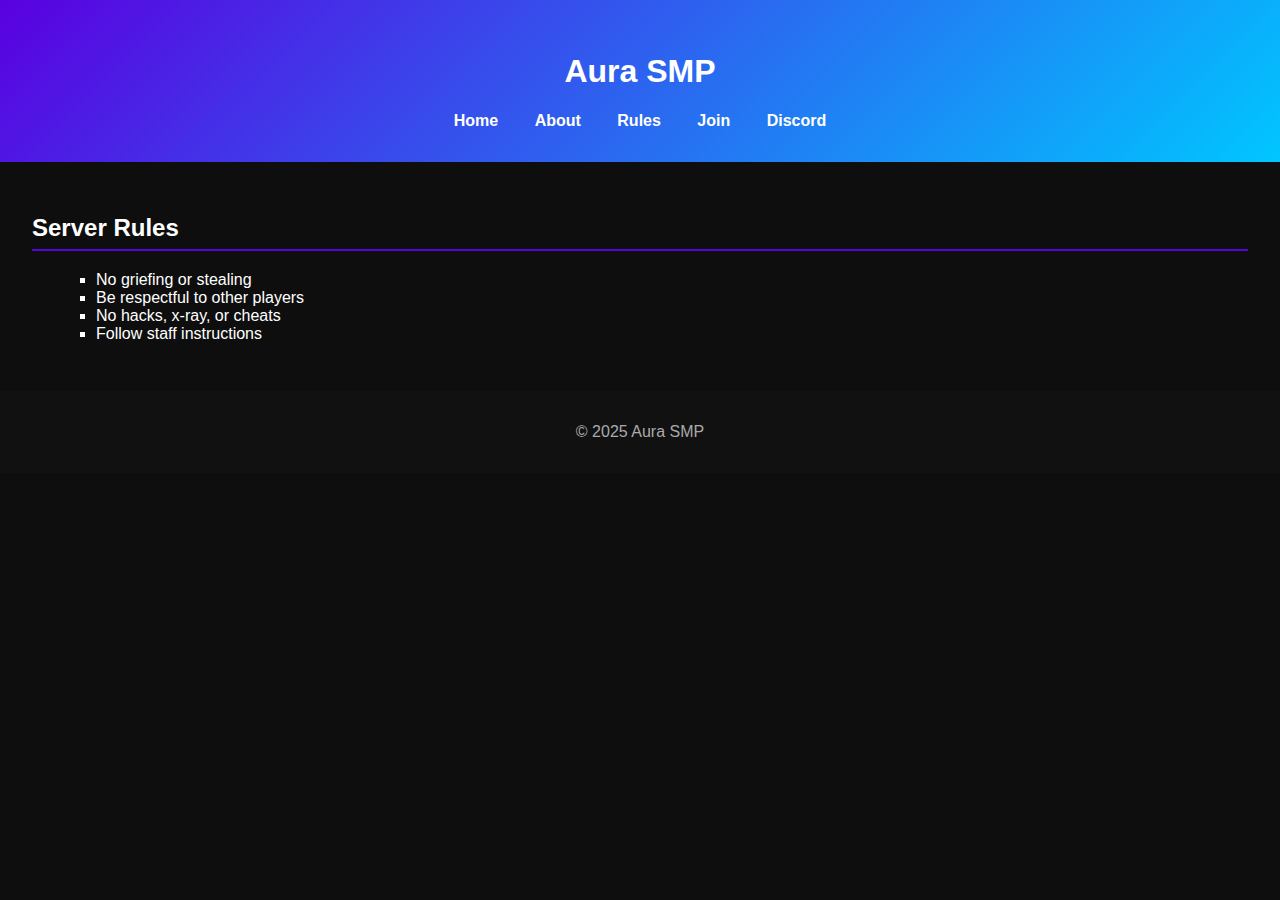
<file: rules.html>
<!DOCTYPE html>
<html lang="en">
<head>
  <meta charset="UTF-8">
  <title>Rules | Aura SMP</title>
  <link rel="stylesheet" href="style.css">
</head>
<body>
  <header>
    <h1>Aura SMP</h1>
    <nav>
      <a href="index.html">Home</a>
      <a href="about.html">About</a>
      <a href="rules.html">Rules</a>
      <a href="join.html">Join</a>
      <a href="discord.html">Discord</a>
    </nav>
  </header>

  <main>
    <h2>Server Rules</h2>
    <ul>
      <li>No griefing or stealing</li>
      <li>Be respectful to other players</li>
      <li>No hacks, x-ray, or cheats</li>
      <li>Follow staff instructions</li>
    </ul>
  </main>

  <footer>
    <p>&copy; 2025 Aura SMP</p>
  </footer>
</body>
</html>
</file>
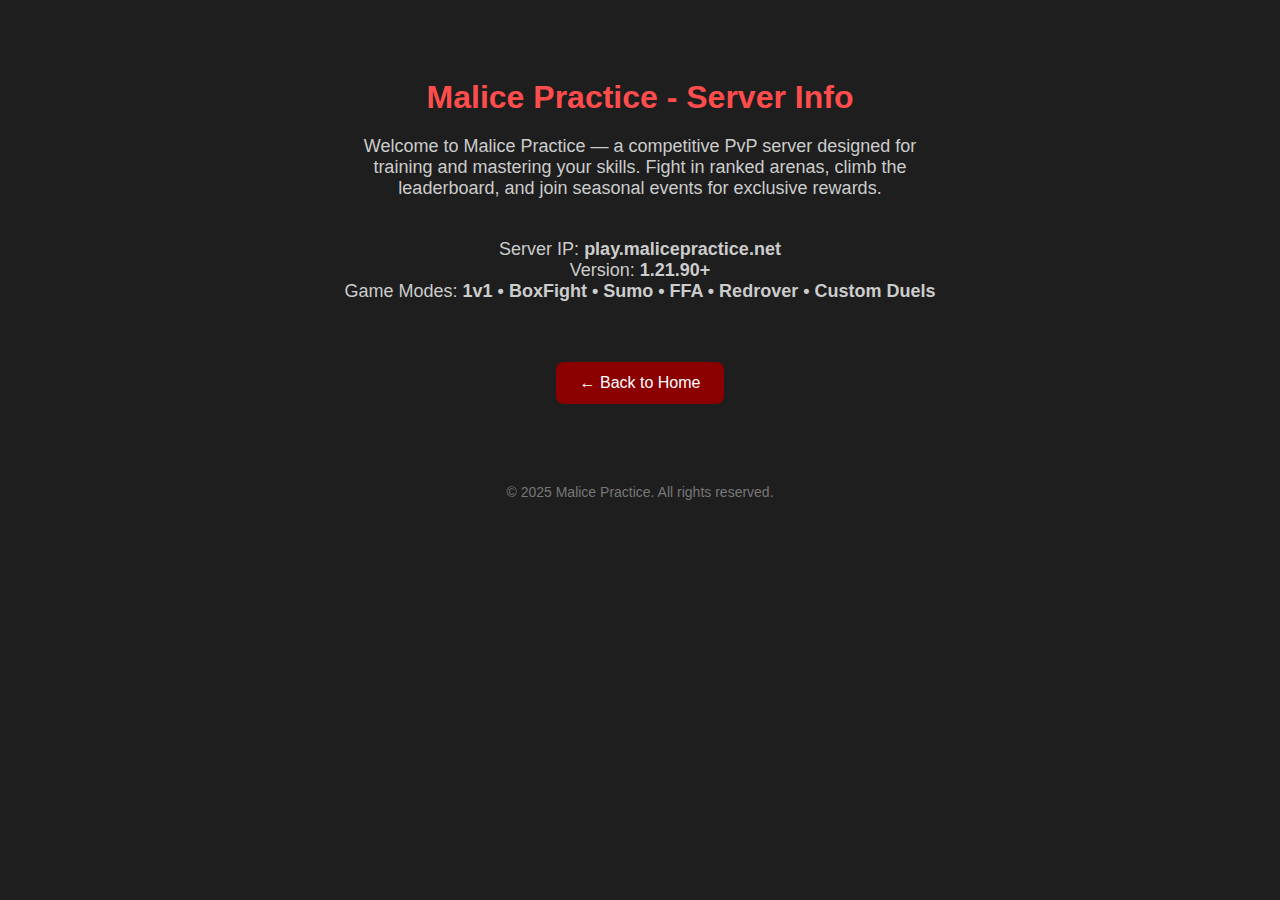
<file: server.html>
<!DOCTYPE html>
<html lang="en">
<head>
  <meta charset="UTF-8">
  <title>Server Info - Malice Practice</title>
  <style>
    body {
      background-color: #1e1e1e;
      font-family: 'Arial', sans-serif;
      color: #f0f0f0;
      text-align: center;
      padding: 50px 20px;
    }

    h1 {
      color: #ff4c4c;
      margin-bottom: 20px;
    }

    p {
      font-size: 18px;
      color: #cccccc;
      max-width: 600px;
      margin: 0 auto 40px;
    }

    a {
      display: inline-block;
      margin-top: 20px;
      padding: 12px 24px;
      background-color: #8b0000;
      color: white;
      text-decoration: none;
      border-radius: 8px;
      transition: background-color 0.3s ease;
    }

    a:hover {
      background-color: #a80000;
    }

    footer {
      margin-top: 80px;
      color: #777;
      font-size: 14px;
    }
  </style>
</head>
<body>

  <h1>Malice Practice - Server Info</h1>
  <p>Welcome to Malice Practice — a competitive PvP server designed for training and mastering your skills. Fight in ranked arenas, climb the leaderboard, and join seasonal events for exclusive rewards.</p>

  <p>Server IP: <strong>play.malicepractice.net</strong><br>
     Version: <strong>1.21.90+</strong><br>
     Game Modes: <strong>1v1 • BoxFight • Sumo • FFA • Redrover • Custom Duels</strong>
  </p>

  <a href="index.html">← Back to Home</a>

  <footer>© 2025 Malice Practice. All rights reserved.</footer>

</body>
</html>
</file>
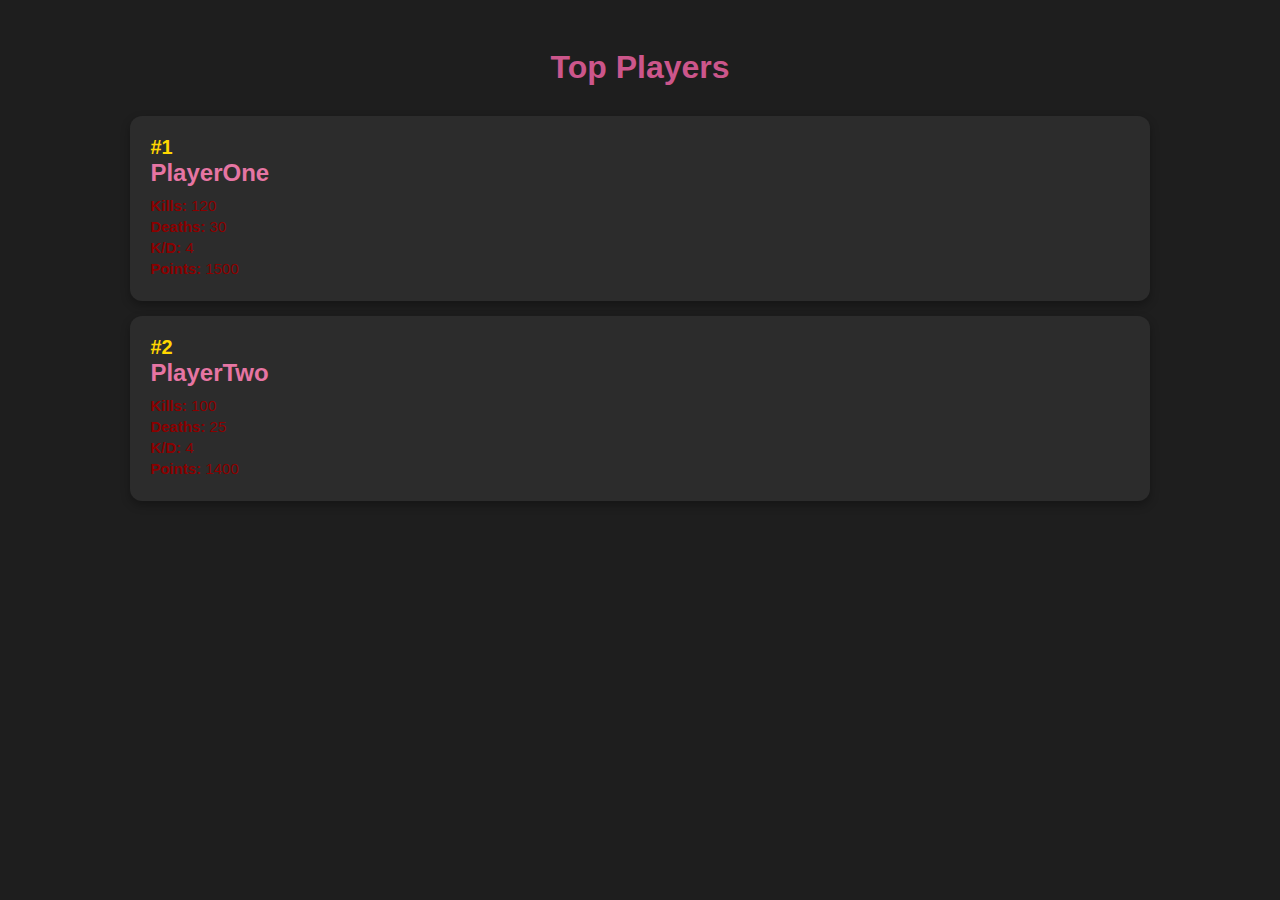
<file: stiers.html>
<!DOCTYPE html>
<html lang="en">
<head>
  <meta charset="UTF-8">
  <title>Tiers - Malice Practice</title>
  <style>
    body {
      background-color: #1e1e1e;
      font-family: 'Arial', sans-serif;
      color: #8b0000;
      padding: 20px;
    }
    h1 {
      text-align: center;
      color: #cc568b;
      margin-bottom: 30px;
    }
    .tier {
      background-color: #2c2c2c;
      margin: 15px auto;
      padding: 20px;
      border-radius: 12px;
      width: 80%;
      box-shadow: 0 4px 10px rgba(0,0,0,0.3);
    }
    .tier h2 {
      margin: 0 0 10px;
      color: #e675a3;
    }
    .tier p {
      margin: 4px 0;
      font-size: 15px;
    }
    .rank {
      font-weight: bold;
      font-size: 20px;
      color: #ffd700;
    }
  </style>
</head>
<body>
  <h1>Top Players</h1>
  <div id="tiersContainer">Loading player tiers...</div>

  <script>
    fetch('tier_data.json')
      .then(res => res.json())
      .then(data => {
        const entries = Object.entries(data)
          .filter(([_, stats]) => stats.points > 0)
          .sort((a, b) => b[1].points - a[1].points);

        const container = document.getElementById('tiersContainer');
        container.innerHTML = '';

        entries.forEach(([name, stats], index) => {
          const div = document.createElement('div');
          div.className = 'tier';
          div.innerHTML = `
            <div class="rank">#${index + 1}</div>
            <h2>${name}</h2>
            <p><strong>Kills:</strong> ${stats.kills}</p>
            <p><strong>Deaths:</strong> ${stats.deaths}</p>
            <p><strong>K/D:</strong> ${stats.kd}</p>
            <p><strong>Points:</strong> ${stats.points}</p>
          `;
          container.appendChild(div);
        });

        if (entries.length === 0) {
          container.textContent = 'No ranked players to show.';
        }
      })
      .catch(err => {
        console.error(err);
        document.getElementById('tiersContainer').textContent = 'Failed to load tier data.';
      });
  </script>
</body>
</html>
</file>
<file: style.css>
body {
  margin: 0;
  font-family: 'Segoe UI', sans-serif;
  background-color: #0e0e0e;
  color: white;
}

header {
  background: linear-gradient(135deg, #5a00e0, #00c6ff);
  padding: 2em;
  text-align: center;
}

nav a {
  color: white;
  text-decoration: none;
  margin: 0 1em;
  font-weight: bold;
}

main {
  padding: 2em;
}

h2 {
  border-bottom: 2px solid #5a00e0;
  padding-bottom: 0.3em;
}

ul {
  list-style-type: square;
  margin-left: 1.5em;
}

.btn {
  display: inline-block;
  background: #5a00e0;
  color: white;
  padding: 0.7em 1.5em;
  text-decoration: none;
  border-radius: 5px;
  margin-top: 1em;
}

footer {
  background-color: #111;
  color: #aaa;
  text-align: center;
  padding: 1em;
}
</file>
